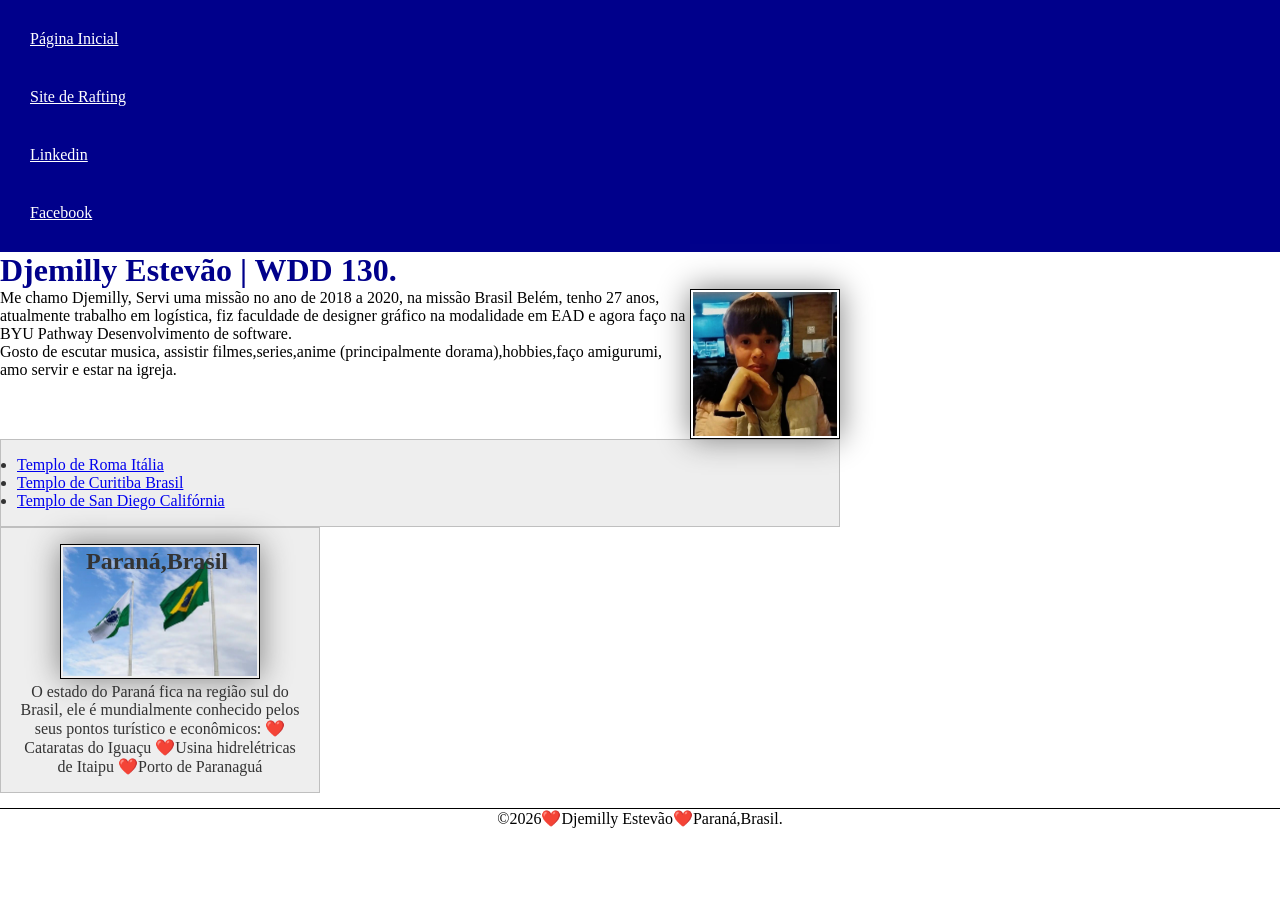
<file: index.html>
<!DOCTYPE html>
<html lang="pt-br">

<head>
    <meta charset="UTF-8">
    <meta name="viewport" content="width=device-width, initial-scale=1.0">
    <title>Djemilly Estevão|WDD 130</title>
    <meta name="description"
      content="WDD130-PT,aprenda a criar páginas web, entenda os fundamentos da ciência da computação e explore as possibilidades de carreira em design digital.">
    <meta name="author" content=" Djemilly Estevão">
    <link rel="stylesheet" href="estilos/estilos.css">
</head>

<body>
    <header>
        <nav>
            <a href="#">Página Inicial</a>
            <a href="http://localhost:5501/wwr/sobre.html">Site de Rafting</a>
            <a href="www.linkedin.com/in/djemilly-estevão-7a7b95254">Linkedin</a>
            <a href="https://www.facebook.com/djemilly.estevao?locale=pt_BR">Facebook</a>
        </nav>
    </header>
    <main>
        <h1>Djemilly Estevão | WDD 130.</h1>
        <img src="imagens/perfil.jpg" alt="Djemilly Estevão" width="200">
        <p>Me chamo Djemilly, Servi uma missão no ano de 2018 a 2020, na missão Brasil Belém, tenho
            27 anos, atualmente trabalho em logística, fiz faculdade de designer gráfico na
            modalidade em EAD e agora faço na BYU Pathway Desenvolvimento de software.</p>
        <p>Gosto de escutar musica, assistir filmes,series,anime (principalmente
            dorama),hobbies,faço
            amigurumi, amo servir e estar na igreja. </p>
        <ul class="caixa">
            <li><a href="https://www.churchofjesuschrist.org/temples/details/rome-italy-temple?lang=por"
                  target="_blank">Templo
                    de Roma Itália</a></li>
            <li><a href="https://www.churchofjesuschrist.org/temples/details/curitiba-brazil-temple?lang=por"
                  target="_blank">Templo
                    de Curitiba Brasil</a></li>
            <li><a href="https://www.churchofjesuschrist.org/temples/details/san-diego-california-temple?lang=por"
                  target="_blank">Templo
                    de San Diego Califórnia</a></li>
        </ul>
    </main>
    <aside class="caixa">
        <h2> Paraná,Brasil</h2>
        <img src="imagens/paranabrasil.jpg" alt="Bandeira do Paraná e do Brasil">
        <p>O estado do Paraná fica na região sul do Brasil, ele é mundialmente conhecido pelos seus
            pontos turístico e econômicos:
            ❤️ Cataratas do Iguaçu
            ❤️Usina hidrelétricas de Itaipu
            ❤️Porto de Paranaguá </p>
    </aside>
    <footer>
        <p>©️2026❤️Djemilly Estevão❤️Paraná,Brasil.</p>
    </footer>
</body>

</html>
</file>
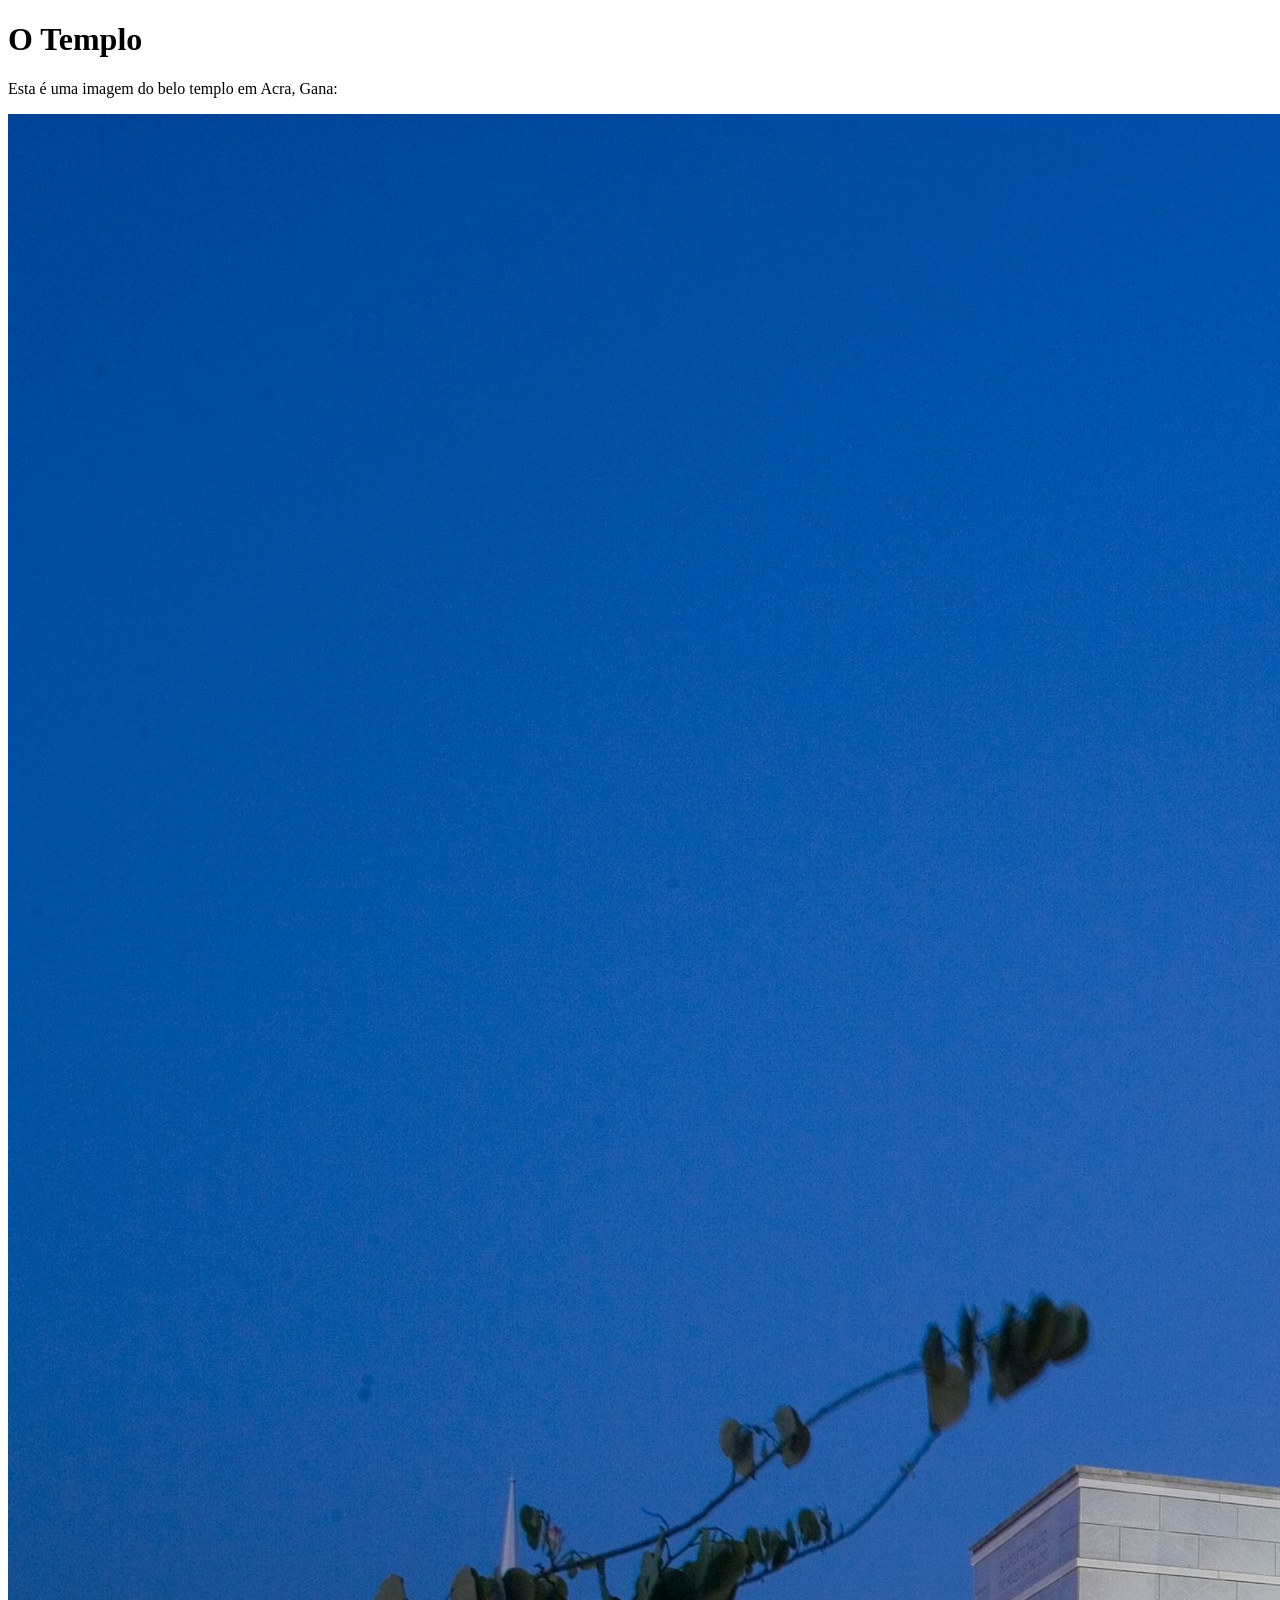
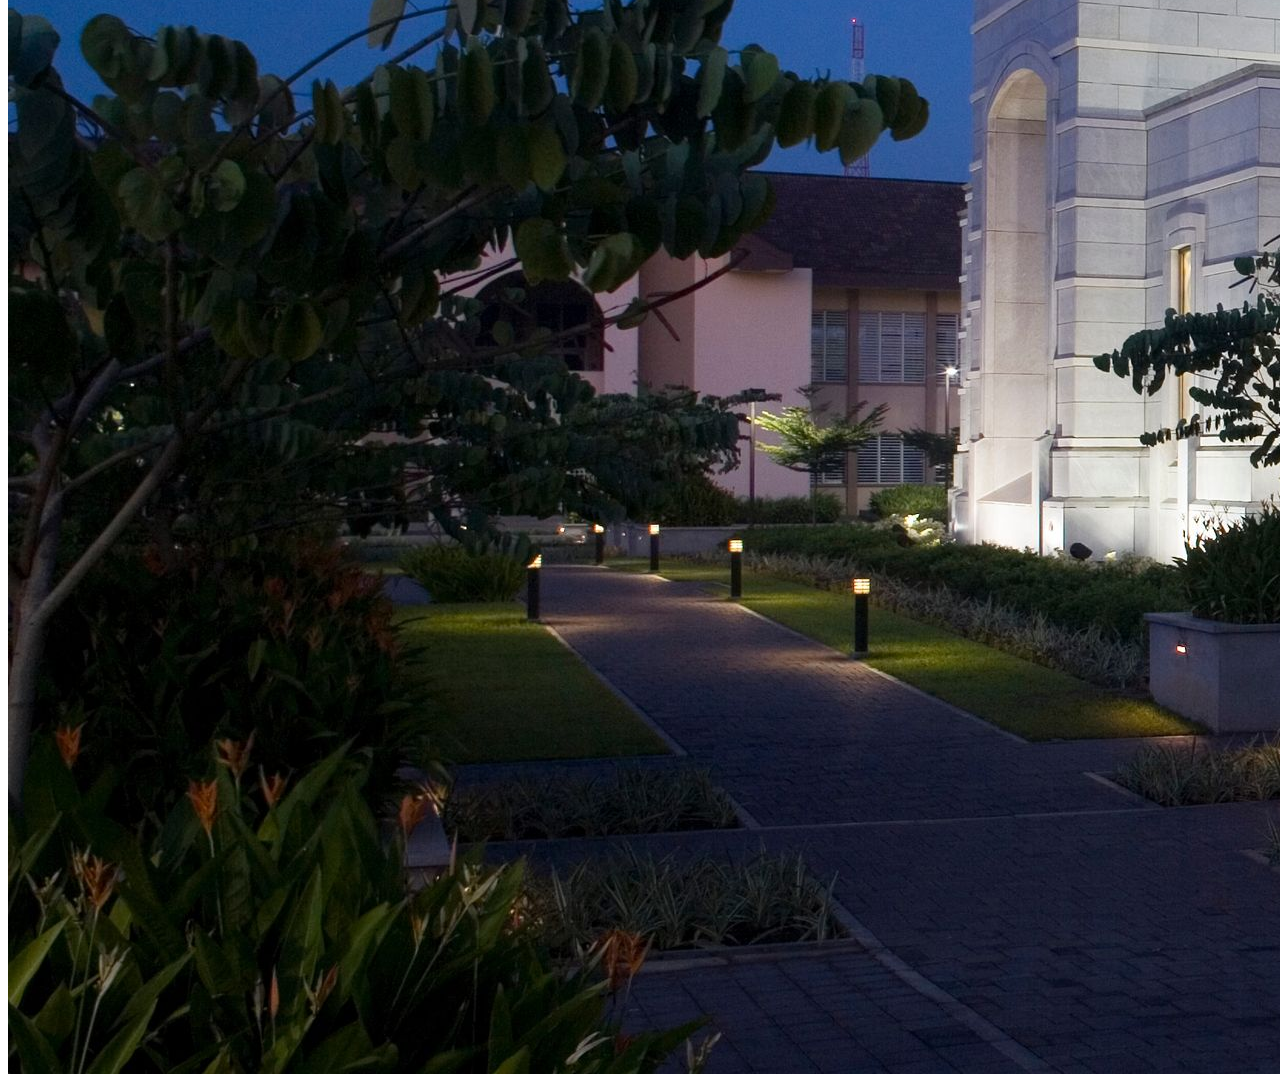
<file: semana01/imagens.html>
<!DOCTYPE html>
<html lang="pt-br">
<head>
    <meta charset="UTF-8">
    <meta name="viewport" content="width=device-width, initial-scale=1.0">
    <title>Imagem do Templo</title>
</head>
<body>
    <h1>O Templo</h1>
    <p>Esta é uma imagem do belo templo em Acra, Gana:</p>
    <img src="imagens/templo-largo.jpeg" alt="O Templo de Acra, Gana">
    
</body>
</html>
</file>
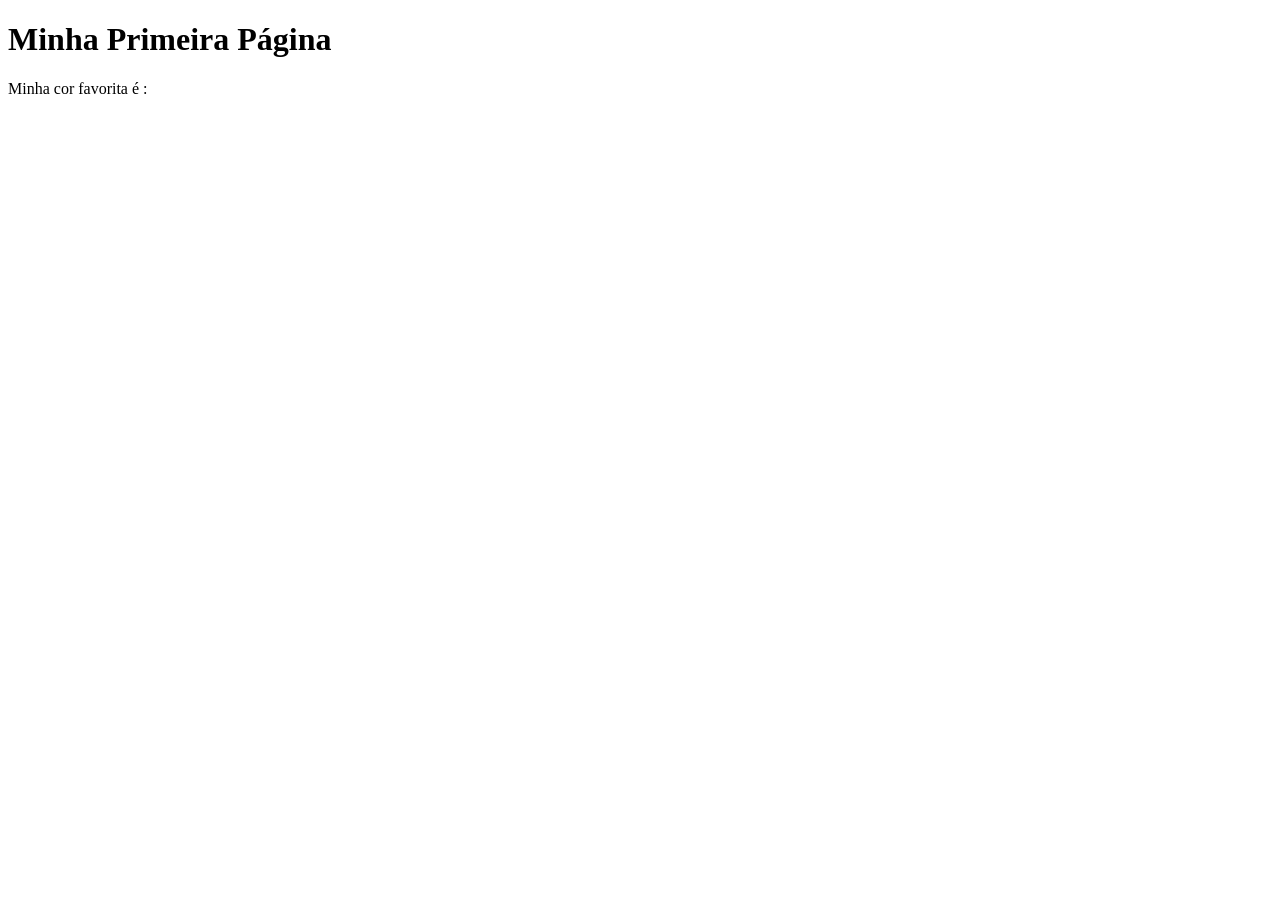
<file: semana01/primeira-pagina.html>
<!DOCTYPE html>
<html lang="pt-br">
<head>
    <meta charset="UTF-8">
    <meta name="viewport" content="width=device-width, initial-scale=1.0">
    <title>Minha Primeira Página</title>
</head>
<body>
    <h1>Minha Primeira Página</h1>
    <p>Minha cor favorita é : </p>
</body>
</html>
</file>
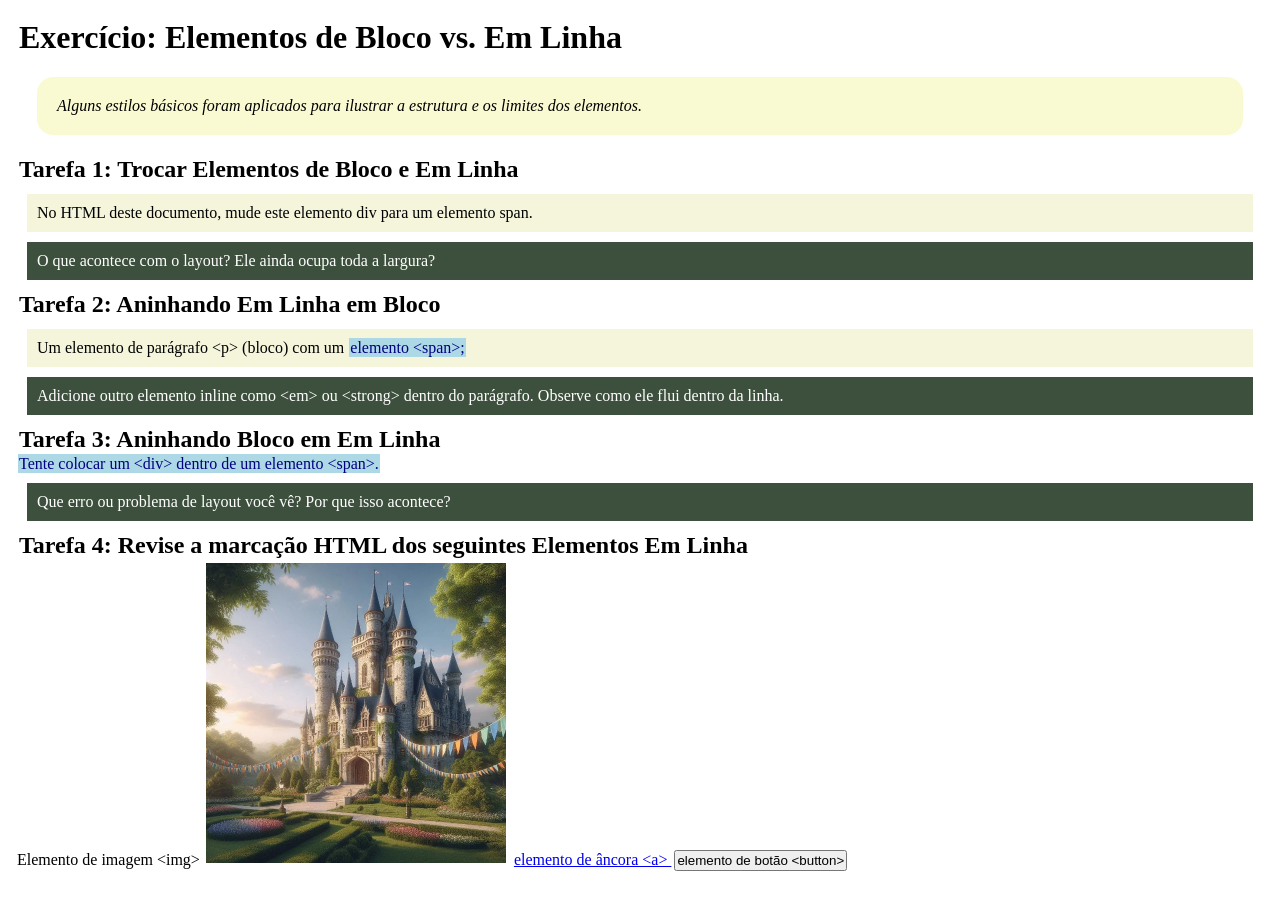
<file: semana02/bloco-vs-inline.html>
<!DOCTYPE html>
<html lang="pt-br">

<head>
    <meta charset="UTF-8">
    <meta name="viewport" content="width=device-width, initial-scale=1.0">
    <title>Exercício: Elementos de Bloco vs. Inline</title>
    <link rel="stylesheet" href="estilos/bloco-vs-inline.css">
</head>

<body>
    <main>
        <h1>Exercício: Elementos de Bloco vs. Em Linha</h1>
        <p class="note">Alguns estilos básicos foram aplicados para ilustrar a estrutura e os limites dos elementos.</p>

        <h2>Tarefa 1: Trocar Elementos de Bloco e Em Linha</h2>
        <div>No HTML deste documento, mude este elemento div para um elemento span.</div>

        <p class="question">O que acontece com o layout? Ele ainda ocupa toda a largura?</p>

        <h2>Tarefa 2: Aninhando Em Linha em Bloco</h2>
        <p>Um elemento de parágrafo &lt;p&gt; (bloco) com um <span>elemento &lt;span&gt;;</span></p>
        <p class="question">Adicione outro elemento inline como &lt;em&gt; ou &lt;strong&gt; dentro do parágrafo.
            Observe como ele flui dentro da linha.</p>

        <h2>Tarefa 3: Aninhando Bloco em Em Linha</h2>
        <span>Tente colocar um &lt;div&gt; dentro de um elemento &lt;span&gt;.</span>
        <p class="question">Que erro ou problema de layout você vê? Por que isso acontece?</p>


        <h2>Tarefa 4: Revise a marcação HTML dos seguintes Elementos Em Linha</h2>
        Elemento de imagem &lt;img&gt;
        <img src="imagens/castelo.webp" alt="imagem (imagens estão em linha)" width="300" height="300">
        <a href="https://churchofjesuschrist.org">elemento de âncora &lt;a&gt; </a>
        <button type="button">elemento de botão &lt;button&gt;</button>
    </main>
</body>

</html>
</file>
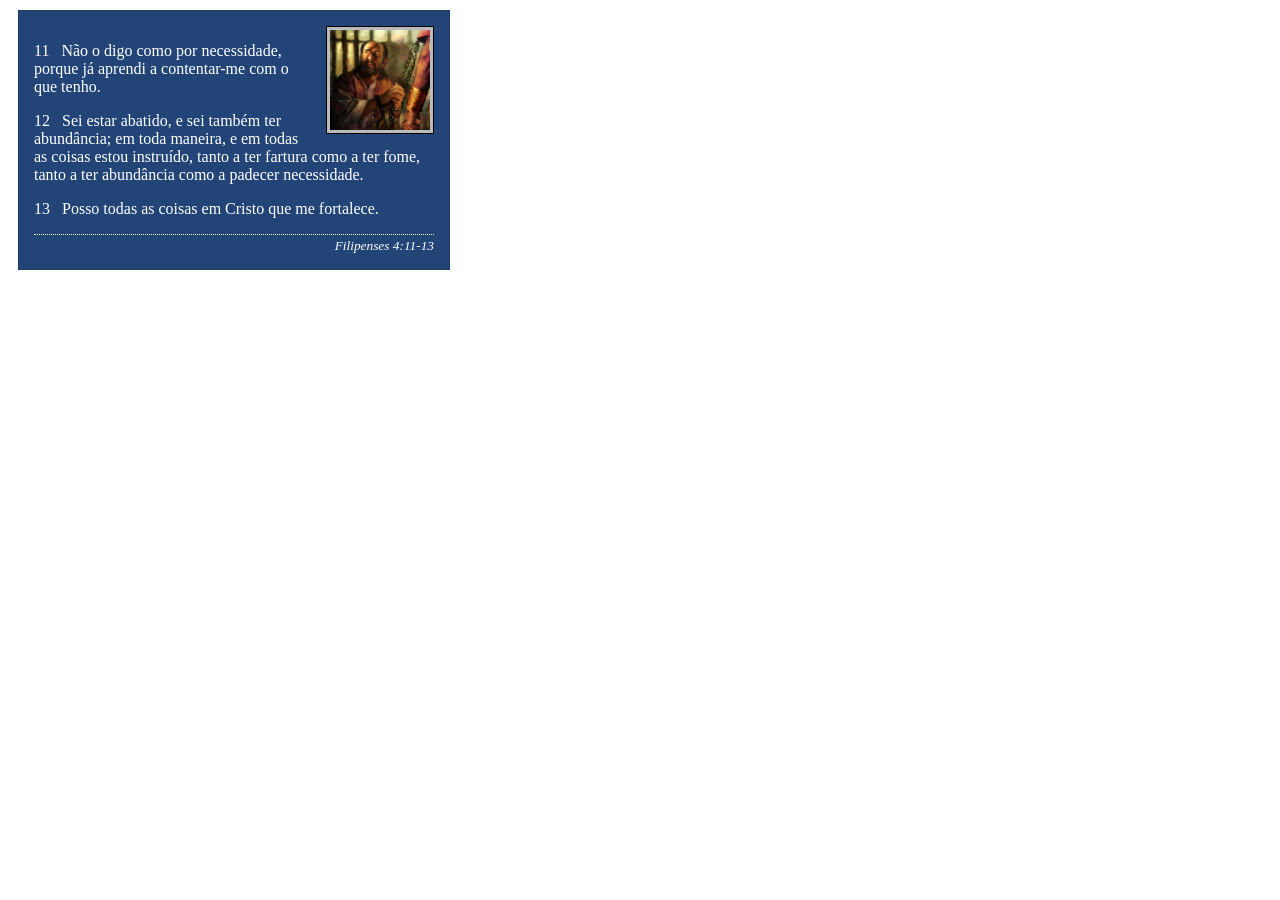
<file: semana02/box-model-solucao.html>
<!DOCTYPE html>
<html lang="pt-br">

<head>
    <meta charset="UTF-8">
    <meta name="viewport" content="width=device-width, initial-scale=1.0">
    <title>Atividade de Box Model</title>
    <link rel="stylesheet" href="estilos/box-model-solucao.css">
</head>

<body>
    <main>
        <div class="callout">
            <img src="imagens/apostolo-paulo-preso.webp" alt="Apóstolo Paulo - Preso em Roma" width="200" height="200">
            <blockquote>
                <p>11 &nbsp; Não o digo como por necessidade, porque já aprendi a contentar-me com o que tenho.</p>
                <p>12 &nbsp; Sei estar abatido, e sei também ter abundância; em toda maneira, e em todas as coisas estou
                    instruído, tanto a ter fartura como a ter fome, tanto a ter abundância como a padecer necessidade.
                </p>
                <p>13 &nbsp; Posso todas as coisas em Cristo que me fortalece.</p>
            </blockquote>
            <cite>Filipenses 4:11-13</cite>
        </div>
    </main>
</body>

</html>
</file>
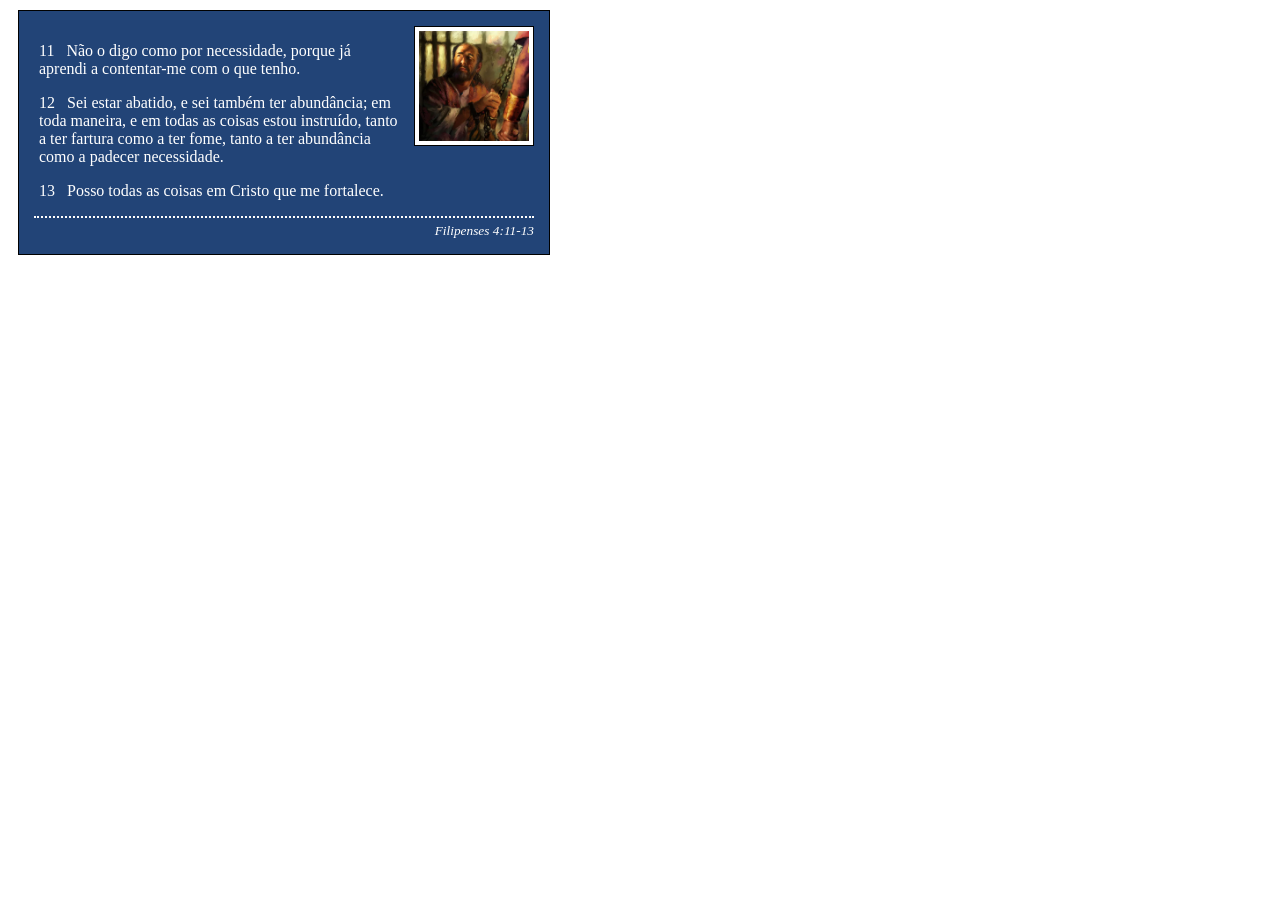
<file: semana02/box-model.html>
<!DOCTYPE html>
<html lang="pt-br">

<head>
    <meta charset="UTF-8">
    <meta name="viewport" content="width=device-width, initial-scale=1.0">
    <title>Atividade de Box Model</title>
    <link rel="stylesheet" href="estilos/box-model.css">
</head>

<body>
    <main>
        <div class="callout">
            <img src="imagens/apostolo-paulo-preso.webp" alt="Apóstolo Paulo - Preso em Roma"
              width="200" height="200">
            <blockquote>
                <p>11 &nbsp; Não o digo como por necessidade, porque já aprendi a contentar-me com o
                    que tenho.</p>
                <p>12 &nbsp; Sei estar abatido, e sei também ter abundância; em toda maneira, e em
                    todas as coisas estou instruído, tanto a ter fartura como a ter fome, tanto a
                    ter abundância como a padecer necessidade.</p>
                <p>13 &nbsp; Posso todas as coisas em Cristo que me fortalece.</p>
            </blockquote>
            <cite>Filipenses 4:11-13</cite>
        </div>
    </main>
</body>

</html>
</file>
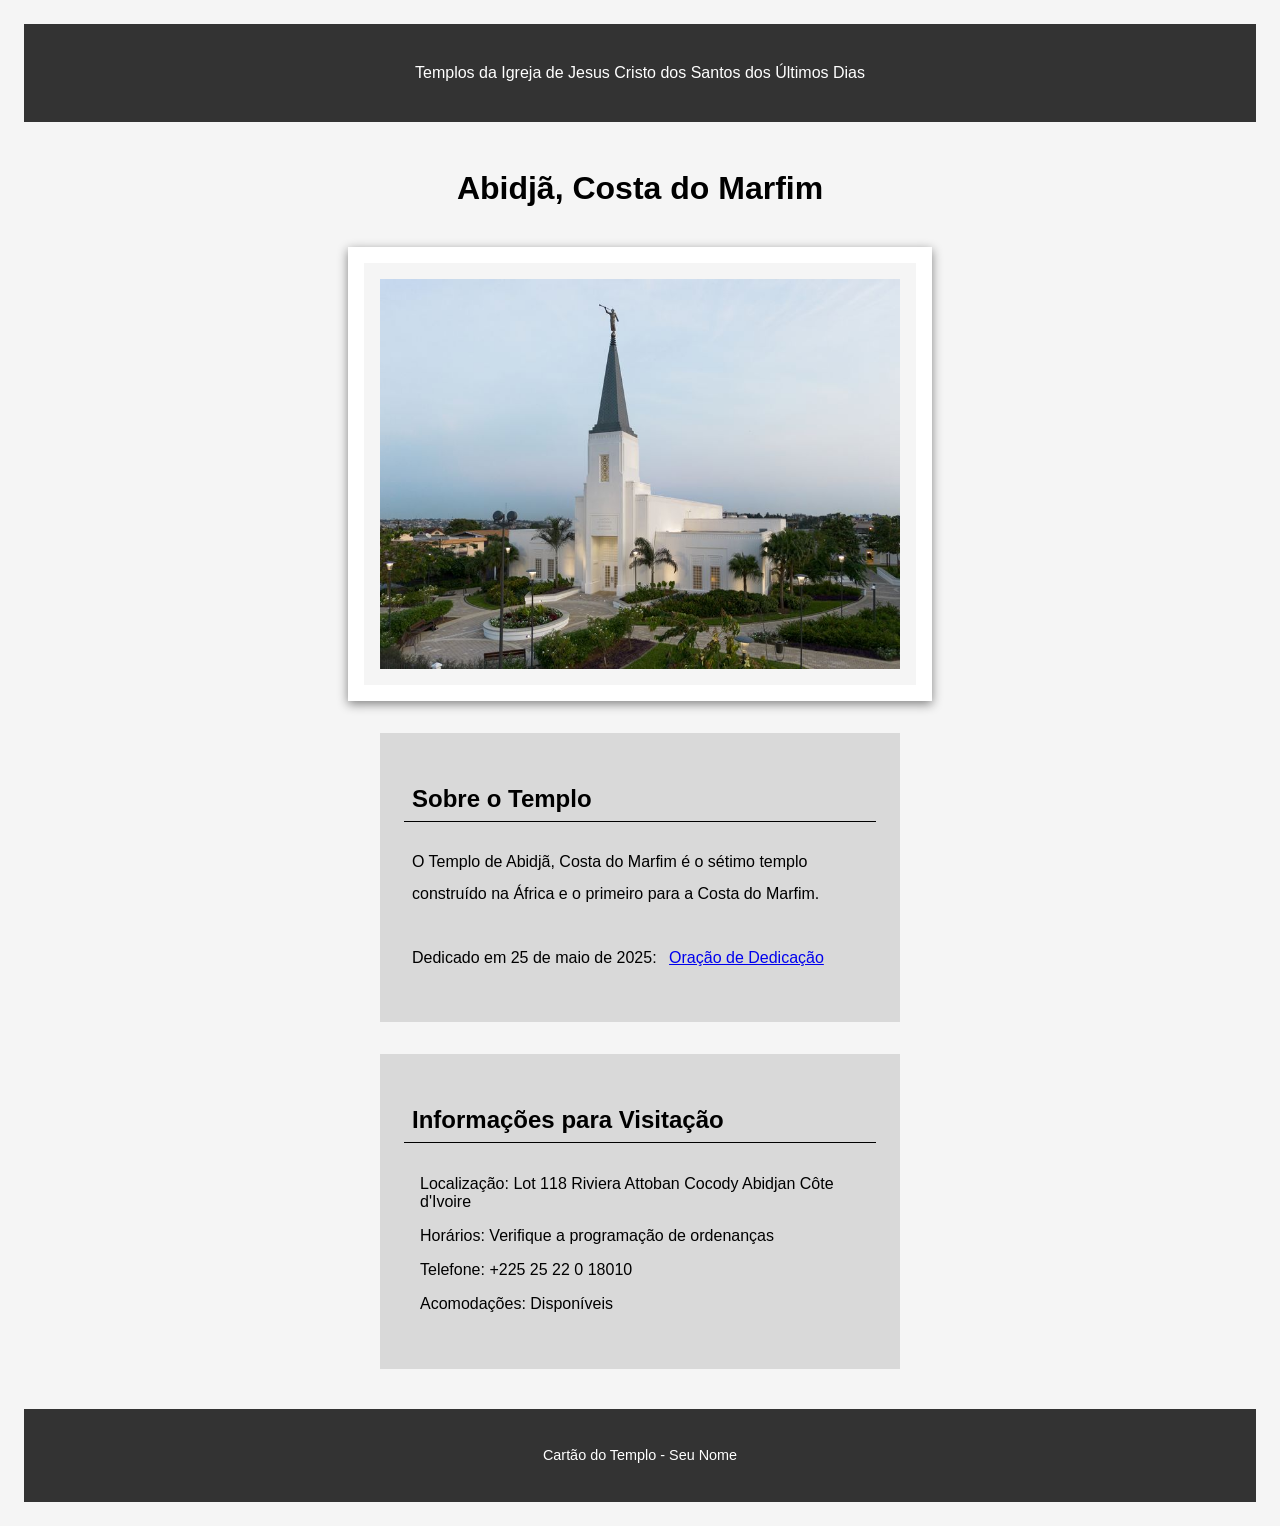
<file: semana02/templo.html>
<!DOCTYPE html>
<html lang="pt-br">

<head>
    <meta charset="UTF-8">
    <meta name="viewport" content="width=device-width, initial-scale=1.0">
    <title>Cartão do Templo - Abidjã, Costa do Marfim</title>
    <link rel="stylesheet" href="estilos/templo.css">
</head>

<body>
    <header>
        <p>Templos da Igreja de Jesus Cristo dos Santos dos Últimos Dias</p>
    </header>
    <main>
        <h1>Abidjã, Costa do Marfim</h1>
        <picture>
            <img src="imagens/abidja-costa-do-marfim.jpeg" alt="Templo de Abidjã, Costa do Marfim">
        </picture>
        <section>
            <h2>Sobre o Templo</h2>
            <p>O Templo de Abidjã, Costa do Marfim é o sétimo templo construído na África e o
                primeiro para a Costa do Marfim.</p>
            <p>Dedicado em 25 de maio de 2025: <a
                  href="https://www.churchofjesuschrist.org/temples/dedicatory-prayer/abidjan-ivory-coast-temple/2025-05-25?lang=eng"
                  target="_blank" rel="noopener noreferrer">Oração de Dedicação</a></p>
        </section>
        <section>
            <h2>Informações para Visitação</h2>
            <ul>
                <li>Localização: Lot 118 Riviera Attoban Cocody Abidjan Côte d'Ivoire</li>
                <li>Horários: Verifique a programação de ordenanças</li>
                <li>Telefone: +225 25 22 0 18010</li>
                <li>Acomodações: Disponíveis</li>
            </ul>
        </section>
    </main>
    <footer>
        <p>Cartão do Templo - Seu Nome</p>
    </footer>
</body>

</html>
</file>
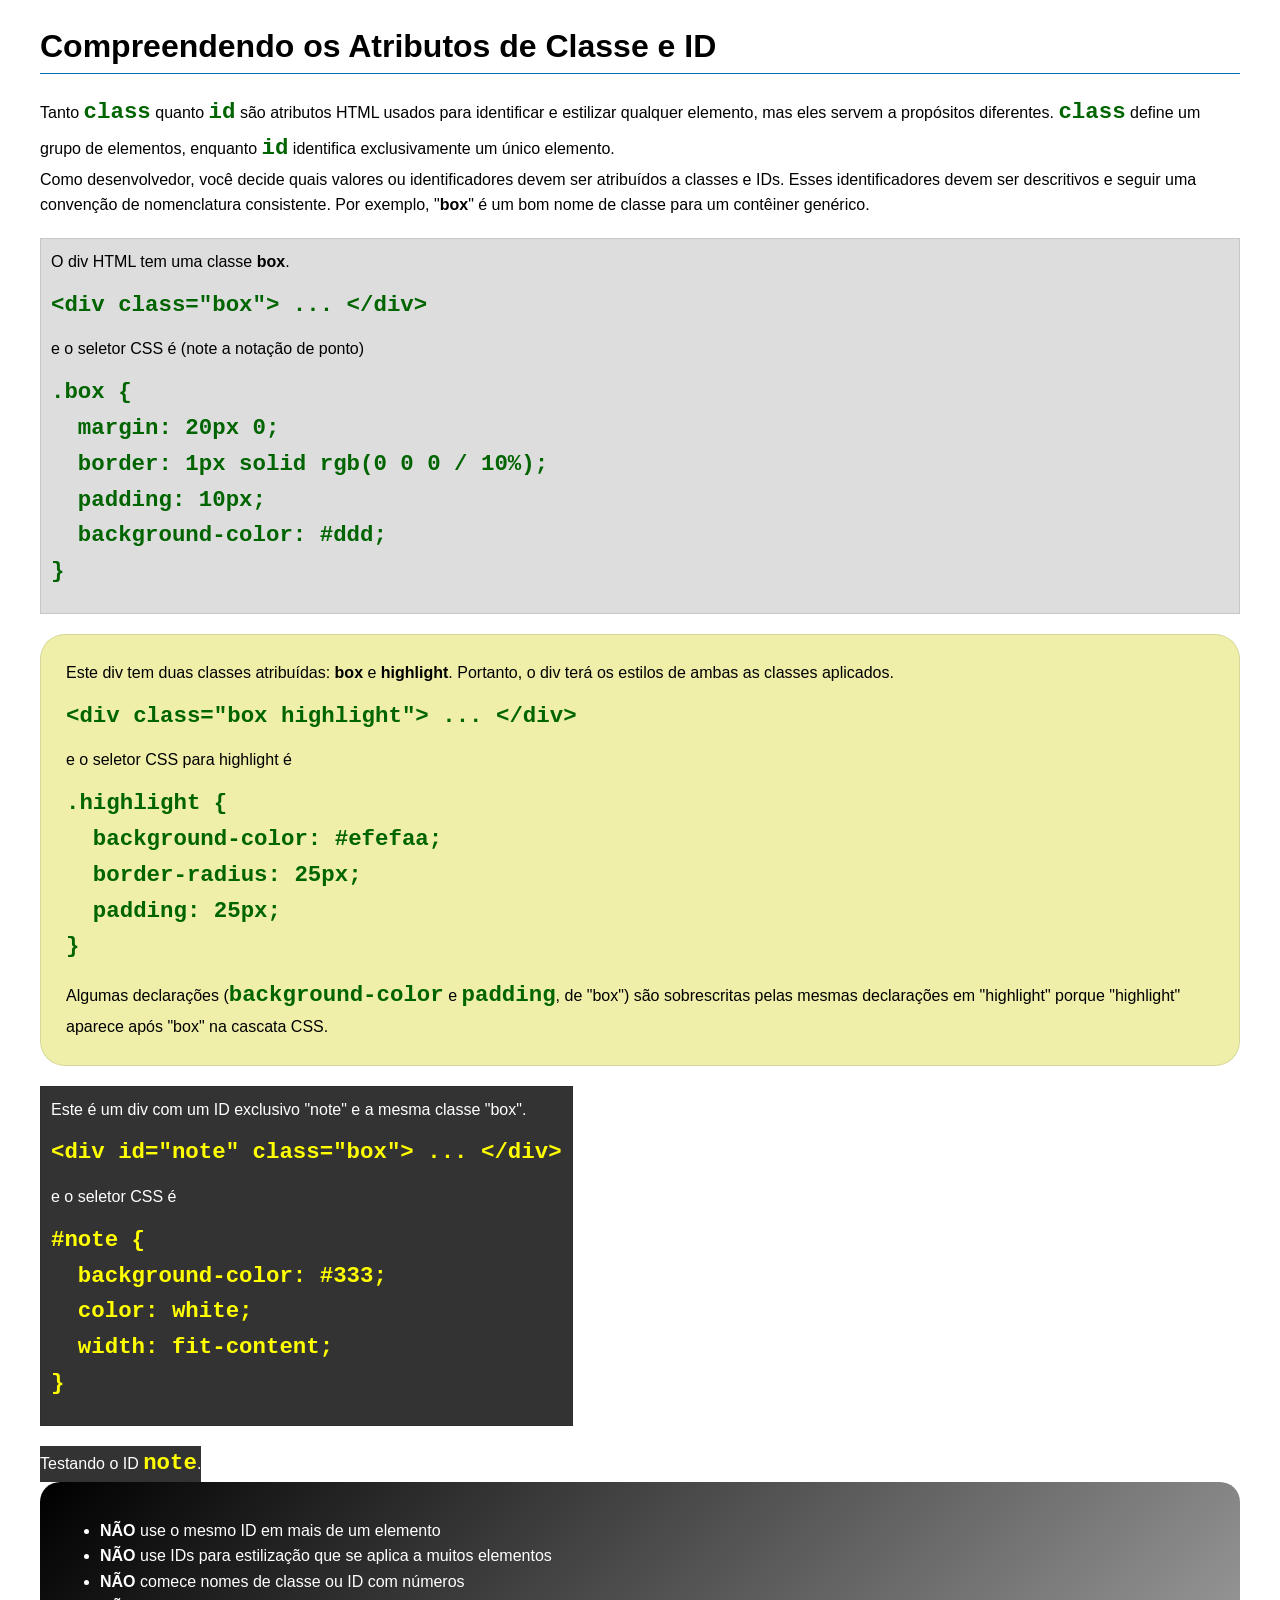
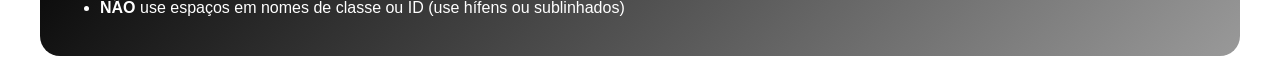
<file: semana03/classe-e-id.html>
<!DOCTYPE html>
<html lang="pt-br">

<head>
    <meta charset="UTF-8">
    <meta name="viewport" content="width=device-width, initial-scale=1.0">
    <title>Atributos de Classe vs ID</title>
    <link rel="stylesheet" href="estilos/classe-e-id.css">
</head>

<body>
    <h1>Compreendendo os Atributos de Classe e ID</h1>
    <p>Tanto <code>class</code> quanto <code>id</code> são atributos HTML usados para identificar e estilizar qualquer
        elemento, mas eles servem a propósitos diferentes. <code>class</code> define um grupo de elementos, enquanto
        <code>id</code> identifica exclusivamente um único elemento.
    </p>
    <p>Como desenvolvedor, você decide quais valores ou identificadores devem ser atribuídos a classes e IDs. Esses
        identificadores devem ser descritivos e seguir uma convenção de nomenclatura consistente. Por exemplo,
        "<strong>box</strong>" é um bom nome de classe para um contêiner genérico.</p>
    <div class="box">
        <p>O div HTML tem uma classe <strong>box</strong>.</p>
        <pre><code class="html">&lt;div class="box"&gt; ... &lt;/div&gt;</code></pre>
        e o seletor CSS é (note a notação de ponto)
        <pre><code class="css">.box {
  margin: 20px 0;
  border: 1px solid rgb(0 0 0 / 10%);
  padding: 10px;
  background-color: #ddd; 
}</code></pre>
    </div>

    <div class="box highlight">
        <p>Este div tem duas classes atribuídas: <strong>box</strong> e <strong>highlight</strong>. Portanto, o div terá
            os estilos de ambas as classes aplicados.</p>
        <pre><code class="html">&lt;div class="box highlight"&gt; ... &lt;/div&gt;</code></pre>
        e o seletor CSS para highlight é
        <pre><code class="css">.highlight {
  background-color: #efefaa;
  border-radius: 25px;
  padding: 25px;
}</code></pre>
        <p>Algumas declarações (<code>background-color</code> e <code>padding</code>, de "box") são sobrescritas pelas
            mesmas declarações em "highlight" porque "highlight" aparece após "box" na cascata CSS.</p>
    </div>

    <div id="note" class="box">
        <p>Este é um div com um ID exclusivo "note" e a mesma classe "box".</p>
        <pre><code class="html">&lt;div id="note" class="box"&gt; ... &lt;/div&gt;</code></pre>
        e o seletor CSS é
        <pre><code class="css">#note {
  background-color: #333;
  color: white;
  width: fit-content;
}</code></pre>
    </div>

    <div id="note">
        <p>Testando o ID <code>note</code>.</p>
    </div>

    <section id="melhor-pratica">
        <ul>
            <li><strong>NÃO</strong> use o mesmo ID em mais de um elemento</li>
            <li><strong>NÃO</strong> use IDs para estilização que se aplica a muitos elementos</li>
            <li><strong>NÃO</strong> comece nomes de classe ou ID com números</li>
            <li><strong>NÃO</strong> use espaços em nomes de classe ou ID (use hífens ou sublinhados)</li>
        </ul>
    </section>

    <br>

</body>

</html>
</file>
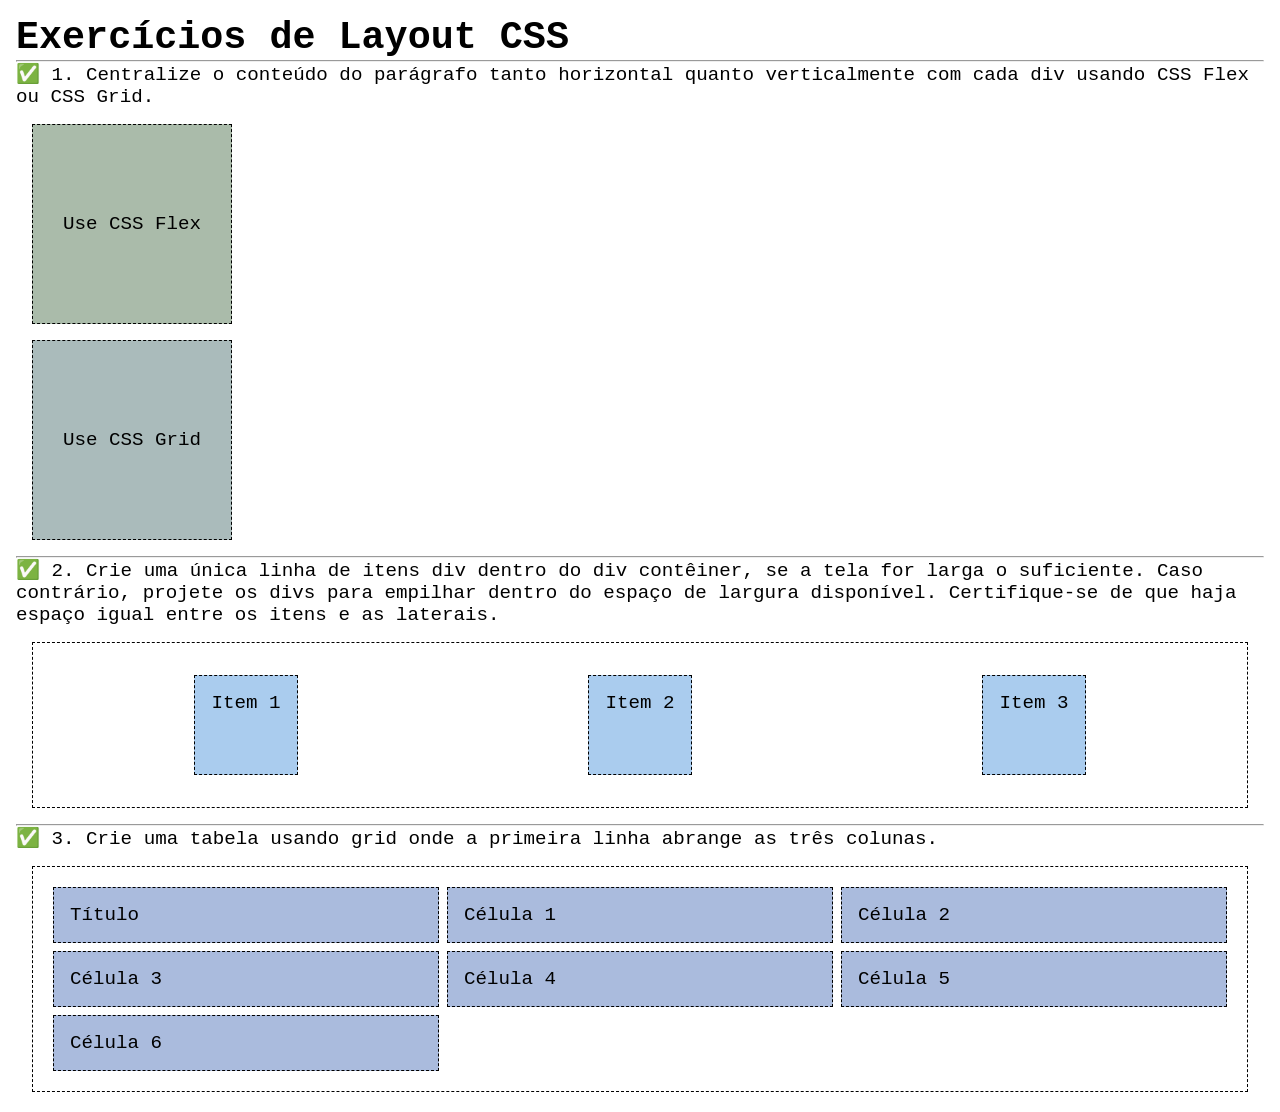
<file: semana04/exercicios-layout.html>
<!DOCTYPE html>
<html lang="pt-br">

<head>
    <meta charset="UTF-8">
    <meta name="viewport" content="width=device-width, initial-scale=1.0">
    <title>Exercícios de Layout CSS</title>
    <link rel="stylesheet" href="estilos/solucoes-dos-exercicios-de-layout.css">
</head>

<body>
    <main>
        <h1>Exercícios de Layout CSS</h1>
        <hr>
        <p>✅ 1. Centralize o conteúdo do parágrafo tanto horizontal quanto verticalmente com cada div usando CSS Flex ou
            CSS Grid.
        </p>
        <div class="one flex">
            <p>Use CSS Flex</p>
        </div>
        <div class="one grid">
            <p>Use CSS Grid</p>
        </div>
        <hr>
        <p>✅ 2. Crie uma única linha de itens div dentro do div contêiner, se a tela for larga o suficiente. Caso
            contrário, projete os
            divs para empilhar dentro do espaço de largura disponível. Certifique-se de que haja espaço igual entre os
            itens e as laterais.</p>
        <div class="container2">
            <div class="dois">
                <p>Item 1</p>
            </div>
            <div class="dois">
                <p>Item 2</p>
            </div>
            <div class="dois">
                <p>Item 3</p>
            </div>
        </div>
        <hr>
        <p>✅ 3. Crie uma tabela usando grid onde a primeira linha abrange as três colunas. </p>
        <div class="container3">
            <div class="tres colunas-3">
                <p>Título</p>
            </div>
            <div class="tres">
                <p>Célula 1</p>
            </div>
            <div class="tres">
                <p>Célula 2</p>
            </div>
            <div class="tres">
                <p>Célula 3</p>
            </div>
            <div class="tres">
                <p>Célula 4</p>
            </div>
            <div class="tres">
                <p>Célula 5</p>
            </div>
            <div class="tres">
                <p>Célula 6</p>
            </div>

        </div>
    </main>
</body>

</html>
</file>
<file: estilos/estilos.css>
* {
    margin: 0;
    padding: 0;
    box-sizing: border-box;
}

:root {
    --cor-de-fundo-do-titulo: darkblue;
    --cor-do-texto-do-titulo: darkblue;
    --padding: 2px;
    --border: 1px solid black;
}

nav {
    background-color: var(--cor-de-fundo-do-titulo);
    padding: 10px;
}

nav a {
    color: white;
    display: block;
    padding: 20px;
}

h1 {
    color: var(--cor-do-texto-do-titulo);
}

img {
    width: 150px;
    height: auto;
    border: var(--border);
    padding: var(--padding);
    box-shadow: 0 0 30px gray;
}

p {
    padding: 0;
}

main {
    max-width: 840px;
}

aside {
    position: relative;
    width: 20rem;
    text-align: center;

}

aside img {

    width: 200px;
    height: auto;
}

aside h2 {
    position: absolute;
    top: 20px;
    left: 85px;
}

main img {
    float: right;
    width: 150px;
    height: auto;
    border: var(--border);
    padding: var(--padding);
    box-shadow: 0 0 30px gray;
}

p {
    padding: 0;
}

footer {
    margin-top: 15px;
    border-top: 1px solid #000;
    text-align: center;
}

/*seletores de classe */
.caixa {
    clear: both;
    margin: 1 rem;
    padding: 1rem;
    border: 1px solid rgb(0 0 0 / 0.2);
    background-color: #eee;
    color: #333;
}
</file>
<file: semana02/estilos/bloco-vs-inline.css>
* {
    margin: 1px;
    padding: 1px;
}

body {
    font-size: 16px;
    margin: 12px;
}

p,
div {
    background-color: beige;
    margin: 10px;
    padding: 10px;
}

span {
    color: navy;
    background-color: lightblue;
}

code {
    margin: 1px;
    padding: 1px;
    color: green;
    font-size: 20px;
}

.note {
    font-style: italic;
    background-color: lightgoldenrodyellow;
    border-radius: 1rem;
    border: 1px solid rgb(0 0 10px 10px);
    margin: 20px;
    padding: 20px;
}

.question {
    background-color: #3d503d;
    color: #fff;
}
</file>
<file: semana02/estilos/box-model-solucao.css>
.callout {
    max-width: 400px;
    margin: 10px;
    border: 1px solid rgba(0, 0, 0, .1);
    padding: 15px;
    background-color: #247;
    color: #fff;
}

.callout img {
    float: right;
    margin: 0 0 10px 15px;
    border: 1px solid #000;
    padding: 3px;
    background-color: #bbb;
    width: 100px;
    height: auto;

}

blockquote {
    margin: 0;
}

cite {
    display: block;
    border-top: 1px dotted #fff;
    padding-top: 3px;
    text-align: right;
    font-size: smaller;
}
</file>
<file: semana02/estilos/box-model.css>
.callout {
    max-width: 500px;
    margin: 10px;
    border: 1px solid black;
    padding: 15px;
    background-color: #247;
    color: white;
}

.callout img {
    float: right;
    margin: 0 0 15px 15px;
    border: 1px solid #000;
    padding: 4px;
    background-color: white;
    width: 110px;
    height: auto;
}

blockquote {
    margin: 5px;
}

cite {
    display: block;
    border-top: 2px dotted #fff;
    padding-top: 5px;
    text-align: right;
    font-size: smaller;
}
</file>
<file: semana02/estilos/templo.css>
* {
    margin: 8;
    padding: 8px;
    box-sizing: border-box;
}

body {
    font-family: Arial, Helvetica, sans-serif;
    background-color: #f5f5f5;
}

header,
footer {
    background-color: #333;
    padding: 1rem;
    color: white;
    text-align: center;
}

footer {
    font-size: 0.9rem;
}

main {
    width: 600px;
    margin: 0 auto;
}

main h1 {
    margin: 2rem 0;
    text-align: center;
}

main picture {
    border: 1rem solid white;
    display: block;
    box-shadow: 0px 3px 10px gray;
}

main img {
    display: block;
    width: 100%;

}

main section {
    background-color: #d9d9d9;
    margin: 2rem;
    padding: 1.5rem;
}

main section h2 {
    border-bottom: 1px solid black;
    padding-bottom: 0.5rem;
    margin-bottom: 1rem;
}

main section p {
    line-height: 2rem;

}

main section ul {
    list-style: none;
}
</file>
<file: semana03/estilos/classe-e-id.css>
body {
    font-family: Arial, sans-serif;
    line-height: 1.6;
    margin: 0;
    padding: 0 40px;
}

h1 {
    border-bottom: 1px solid rgb(0 110 182);
    padding-bottom: 0;
}



p {
    margin: 0;
}

code {
    color: darkgreen;
    font-weight: 700;
    font-size: 1.4rem;
}

/* Class exemplos - podem ser reutilizados */

.box {
    margin: 20px 0;
    border: 1px solid rgb(0 0 0 / 10%);
    padding: 10px;
    background-color: #ddd; /* essa é a abreviação para #dddddd */
}

.highlight {
    background-color: #efefaa;
    border-radius: 25px;
    padding: 25px;
}

/* ID exemplos - devem ser únicos */

#note {
    background-color: #333;
    color: white;
    width: fit-content;
}

#note code {
    color: yellow;
}

#melhor-pratica {
    background: linear-gradient(135deg, #000 0%, #999 100%);
    color: white;
    border-radius: 20px;
    padding: 20px
}
</file>
<file: semana04/estilos/solucoes-dos-exercicios-de-layout.css>
* {
    margin: 0;
    padding: 0;
    box-sizing: border-box;
}

body {
    margin: 1rem;
    font-family: monospace;
    font-size: 1.2rem;
}

div {
    margin: 1rem;
    border: 1px dashed;
    padding: 1rem;
}

.one {
    width: 200px;
    height: 200px;
}

.flex {
    background-color: #aba;
    display: flex;
    justify-content: center;
    align-items: center;
}

.grid {
    background-color: #abb;
    display: grid;
    place-items: center;
}

.container2 {
    display: flex;
    flex-wrap: wrap;
    justify-content: space-around;
}

.dois {
    background-color: #ace;
    height: 100px;
}

.container3 {
    display: grid;
    grid-template-columns: repeat(3, 1fr);
}

.columns-3 {
    grid-column: span 3;}

.tres {
    margin: .25rem;
    background-color: #abd;
}
</file>
